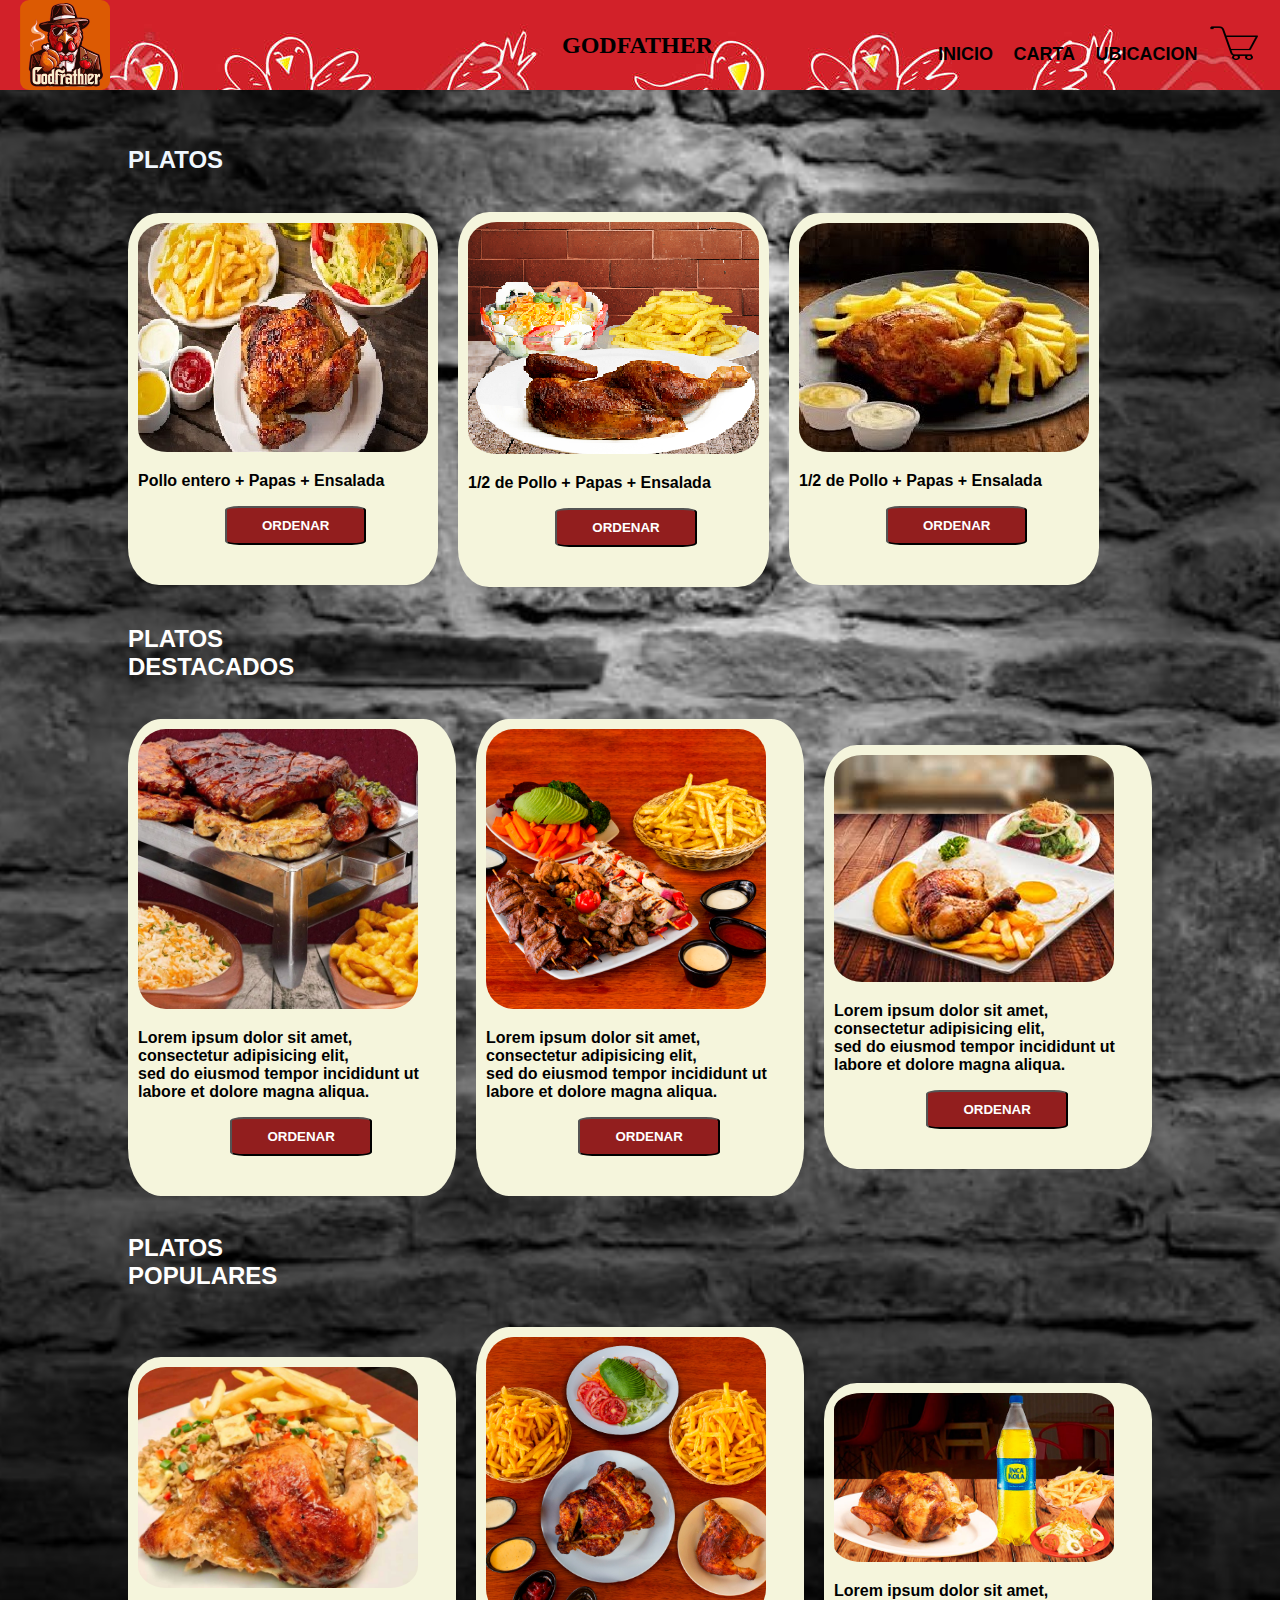
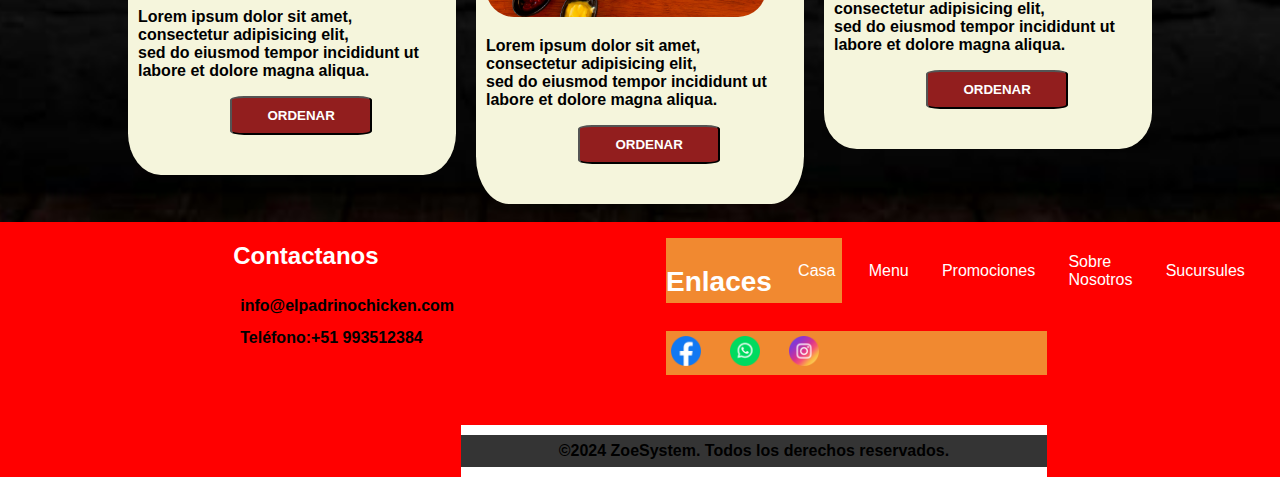
<file: index.html>
<!DOCTYPE html>
<html lang="es">
<head>
    <meta charset="UTF-8">
    <meta name="viewport" content="width=device-width, initial-scale=1.0">
    <title>Maquetacion pagina Web</title>
    <link rel="stylesheet" href="estilos.css">
</head>   

<body>
    <header>
        <div class="logo"> 
       <img  src="assets/LOGO.svg" alt="">
       <h2 class="nombre-empresa">GODFATHER</h2>
        </div>
        <nav>
           <a href="index.html" class="nav link">INICIO</a>
           <a href="Carta.html" class="nav link">CARTA</a>
           <a href="Ubicacion.html" class="nav link">UBICACION</a>
           <a href="Carta.html"><img src="assets/icono.png" width="50px" height="35px" alt=""></a>
        </nav>
       </header>

        <br>
        <br>

    <main id="mainn">
        <h2 id="platoss"> PLATOS </h2>
        <br>
        <section class="platos"> 
            
            <div id="primer"> <img src="assets/pollo ala brasa.jpg" alt=""> <p id="platos">Pollo entero + Papas + Ensalada</p><button>ORDENAR</button></div>
            <div id="primer"> <img src="assets/1.2 pollo.png" alt="">  <p id="platos"> 1/2 de Pollo + Papas + Ensalada</p><button>ORDENAR</button></div>
            <div id="primer"> <img src="assets/cuartopollo.jpg" alt=""> <p id="platos"> 1/2 de Pollo + Papas + Ensalada</p><button>ORDENAR</button></div>

        </section>
        <br>
        <h2 id="destacadoss"> PLATOS DESTACADOS </h2>
         <br>
        <section class="destacados"> 

            <div id="primer"> <img src="assets/parilla.jpg"> <p id="platos">Lorem ipsum dolor sit amet, consectetur adipisicing elit, <br>sed do eiusmod
            tempor incididunt ut labore et dolore magna aliqua.  </p> <button>ORDENAR</button></div>
            <div id="primer"> <img src="assets/piqueo.png"><p id="platos">Lorem ipsum dolor sit amet, consectetur adipisicing elit,<br> sed do eiusmod
            tempor incididunt ut labore et dolore magna aliqua. </p><button>ORDENAR</button> </div>
            <div id="primer"><img src="assets/alopobre.jpg"><p id="platos">Lorem ipsum dolor sit amet, consectetur adipisicing elit,<br> sed do eiusmod
            tempor incididunt ut labore et dolore magna aliqua. </p><button>ORDENAR</button> </div>

        </section>
<br>
        <h2 id="popularess">PLATOS POPULARES</h2>
            <br>

        <section class="populares">
            
            <div id="primer"><img src="assets/chaufabrasa.jpg"><p id="platos">Lorem ipsum dolor sit amet, consectetur adipisicing elit, <br>sed do eiusmod
            tempor incididunt ut labore et dolore magna aliqua. </p> <button>ORDENAR</button></div>
            <div id="primer"><img src="assets/oferta1.png"><p id="platos">Lorem ipsum dolor sit amet, consectetur adipisicing elit, <br>sed do eiusmod
            tempor incididunt ut labore et dolore magna aliqua. </p><button>ORDENAR</button> </div>
            <div id="primer"><img src="assets/oferta2.jpg"><p id="platos">Lorem ipsum dolor sit amet, consectetur adipisicing elit,<br> sed do eiusmod
            tempor incididunt ut labore et dolore magna aliqua. </p><button>ORDENAR</button> </div>
          
        </section>

    </main>
<br>

    
    <footer style="margin: 0;padding: 0;font-size: 16px; color: white;" >
       
         <div class="container">
             
            <div class="footer-content">
                
                <h2> Contactanos</h2>
                <p>info@elpadrinochicken.com</p>
                <p>Teléfono:+51 993512384</p>
              
                </div>

                <div class="footer-content">
                    <ul class="list" style="list-style: none;">
                    <h3 >Enlaces</h3>
                    <li><a href="" style="color: white;">Casa</a></li>
                    <li><a href="" style="color:white;">Menu</a></li>
                    <li><a href="" style="color:white;">Promociones</a></li>
                    
                    <li><a href="" style="color:white;">Sobre Nosotros</a></li>
                      <li><a href="" style="color:white;">Sucursules</a></li>

                      </ul>
                <div class="footer-content">
                
                <h3></h3>
                <ul class="social-icons">
                <li><a href=""><img src="assets/face.png"></img></a></li>
                <li><a href=""><img src="assets/whats.png"></img></a></li>
                <li><a href=""><img src="assets/insta.png"></img></a></li>

                </ul>
                </div>

                <div class="bottom-bar">
                  
                  <p >&copy;2024 ZoeSystem. Todos los derechos reservados.</p>  

                </div>

         </div>

    </footer>

    </div>
</body>
</html>
</file>
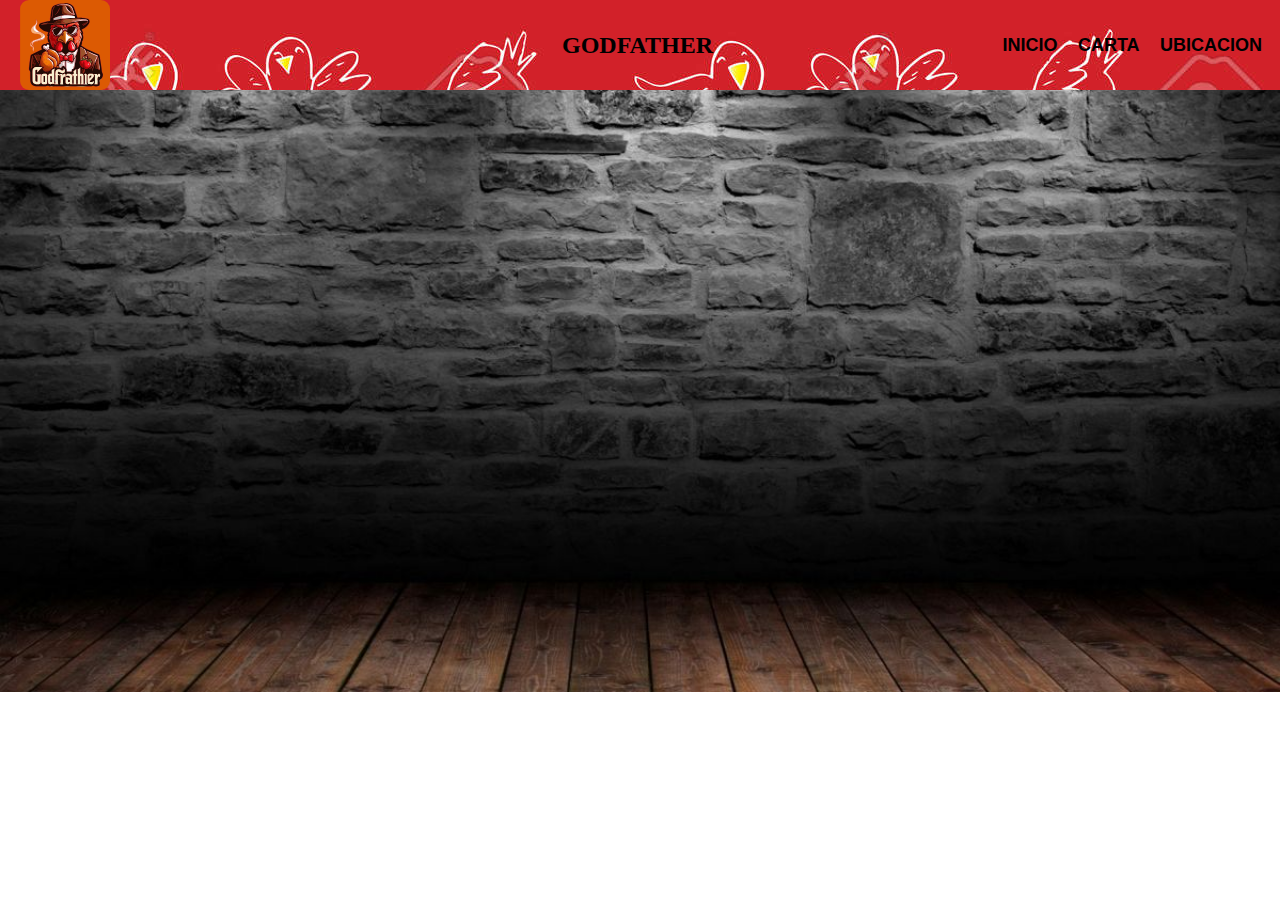
<file: Ubicacion.html>
<!DOCTYPE html>
<html lang="en">
<head>
    <meta charset="UTF-8">
    <meta name="viewport" content="width=device-width, initial-scale=1.0">
    <title>UBICACION</title>
    <link rel="stylesheet" href="estilos.css">
</head>
<body>
    <header>
        <div class="logo"> 
       <img  src="assets/LOGO.svg" alt="">
       <h2 class="nombre-empresa">GODFATHER</h2>
        </div>
        <nav>
           <a href="index.html" class="nav link">INICIO</a>
           <a href="Carta.html" class="nav link">CARTA</a>
           <a href="Ubicacion.html" class="nav link">UBICACION</a>
   
        </nav>
       </header>
    <br> 
    <br>
       <iframe src="https://www.google.com/maps/embed?pb=!1m18!1m12!1m3!1d62436.08156517479!2d-77.07905795136716!3d-12.025950999999996!2m3!1f0!2f0!3f0!3m2!1i1024!2i768!4f13.1!3m3!1m2!1s0x9105c5f0fb4ff035%3A0x1ef3074a54e0e3d1!2sEl%20Padrino%20Chicken%20-%20Zarate!5e0!3m2!1ses!2spe!4v1721510532853!5m2!1ses!2spe" 
       width="600" 
       height="450" 
       style="border:0;" 
    </iframe>
</body>
</html>
</file>
<file: estilos.css>
a{
    text-decoration: none;
    color: black;
}

header{
    display: flex;
    height: 70px;
    background-color: coral;
    justify-content: space-between;
    align-items: center;
    padding: 10px;
    background: url('assets/submenu.jpg');
}

.logo{
    display: flex;
    align-items: center;
}

.nombre-empresa{
 margin-left: 180%;
 font-family: Georgia, 'Times New Roman', Times, serif;
}

.logo img{
    height: 90px;
    margin-left: 10px;
}
img{
    border-radius: 10%;
}

nav a {
    font-weight: 600;
    padding-right: 10px;
}

body{
font-family: sans-serif;
margin: 0;
background: url('assets/FONDO.jpg');
background-size: cover;
background-position: center;
background-repeat: no-repeat;
}

iframe{
    
    margin-left: 29%;
}

ul {
  display: flex;
  align-items: center;
  margin-left: 35%;
  gap: 1.2rem;
  list-style: none;
  background: #f18930;
  width: 30%;
}
.link {
    text-decoration: none;
    color:black;
    font-size: 18px;
    padding: 0.5rem;
    position: relative;
}
.link::before{
    content: "";
    position: absolute;
    width: 100%;
    height: 2px;
    background: #fff;
    border-radius: 5px;
    transform: scaleX(0);
    transition: all 0.6s ease;
}

#primer{
    padding: 10px 10px 40px 10px;
    border-radius: 10%;
    background-color: beige;
    align-items: center;
}

#platos{
    color: #000000;
}
p{
    color: #000000;
    font-weight: bold;
    align-items: center;
}
.contenedor {
    display: flex;
    align-items: center; /* Alinea verticalmente los elementos */
    gap: 20px; /* Espacio entre la imagen y el texto */
}
.contenedor img {
    width: 150px; /* Ancho de la imagen */
    height: auto; /* Mantiene la proporción de la imagen */
}
.contenedor .texto {
    max-width: 400px; /* Ancho máximo del texto */
}


.platos {
    display: flex;
    align-items: center; /* Alinea verticalmente los elementos */
    gap: 20px; /* Espacio entre la imagen y el texto */
    color: #fff;
}

#platoss{
   color: aliceblue;
    width: 130px;
}

#polloalabrasa{
 text-align: center;
 
}

#mediopollo{
    text-align: center;
    margin-left: 8%;
}

#cuartopollo{
    text-align: center;
    margin-left: 10%;   
}




#mainn{
   
    width: 80%;
    margin-left: 10%;

}

button{
    font-weight: bolder;
    background-color: #921e1e;
    margin: 0 0 0 30%;
    color: white;
    padding: 10px 35px 10px 35px;
    border-radius: 10%;
}

.populares{

display: flex;
align-items: center; /* Alinea verticalmente los elementos */
gap: 20px; /* Espacio entre la imagen y el texto */
color: #fff;
}

.populares img {
    width: 280px; /* Ancho de la imagen */
    height: auto; /* Mantiene la proporción de la imagen */
}

.populares.texto {
    max-width: 400px; /* Ancho máximo del texto */
    color: #fff;
}

#chaufabrasa{

    text-align: center;
    
}

#oferta1{

     text-align: center;
     
}

#oferta2{

     text-align: center;

}


.destacados{

display: flex;
align-items: center; /* Alinea verticalmente los elementos */
gap: 20px; /* Espacio entre la imagen y el texto */
color: #fff;

}

.destacados img {
    width: 280px; /* Ancho de la imagen */
    height: auto; /* Mantiene la proporción de la imagen */
}

.destacados.texto {
    max-width: 400px; /* Ancho máximo del texto */
}

#mediaparilla{

    text-align: center;
    
}

#piqueo{

     text-align: center;
    
}

#alopobre{

     text-align: center;
   
}

footer{


    background:red;
    padding-top: 50px;
}

.container{

    width: 680px;
    margin: auto;
    display: flex;
    justify-content: center;
}




h3{

    font-size: 28px;
    margin-bottom: 5px;
    text-align: left;
}

.footer-content p{

    width: 190;
    margin: auto;
    padding: 7px;
}

.footer-content ul{


    text-align: center;
}

.list{

    padding: 0px;

}

.list li{


    width: auto;
    text-align: left;
    list-style-type: none;
    padding: 7px;
    position: relative;
    

}

.list li::before{

    content: '';
    position: absolute;
    transform: translate(-50px,-50px);
    left: 50%;
    top: 200%;
    width: 0;
    height: 3px;
    background: white;
    transition-duration: .7s;
}

.list li:hover::before{

    width: 70px;
}

.social-icons{

    text-align: center;
    padding: 0;
    position: relative;
    width: auto;
}

.social-icons li{

    display: inline-block;
    text-align: center;
    padding: 5px;
}

.social-icons img{

    width: 30px;
}

a{

    text-decoration: none;
}

a:hover{

    color: #f18930;
}

.bottom-bar{

    background: white ;
    text-align: center;
    padding:  10px 0;
    margin-top: 50px;
}

.bottom-bar  p{

    background: #343434 ;
    margin: 0;
font-size:  16px;
    padding: 7px;
}

#destacadoss{
    
    width: 230px;
    color: #fff;
}

#popularess{
    color: #fff;
    width: 250px;
}
</file>
